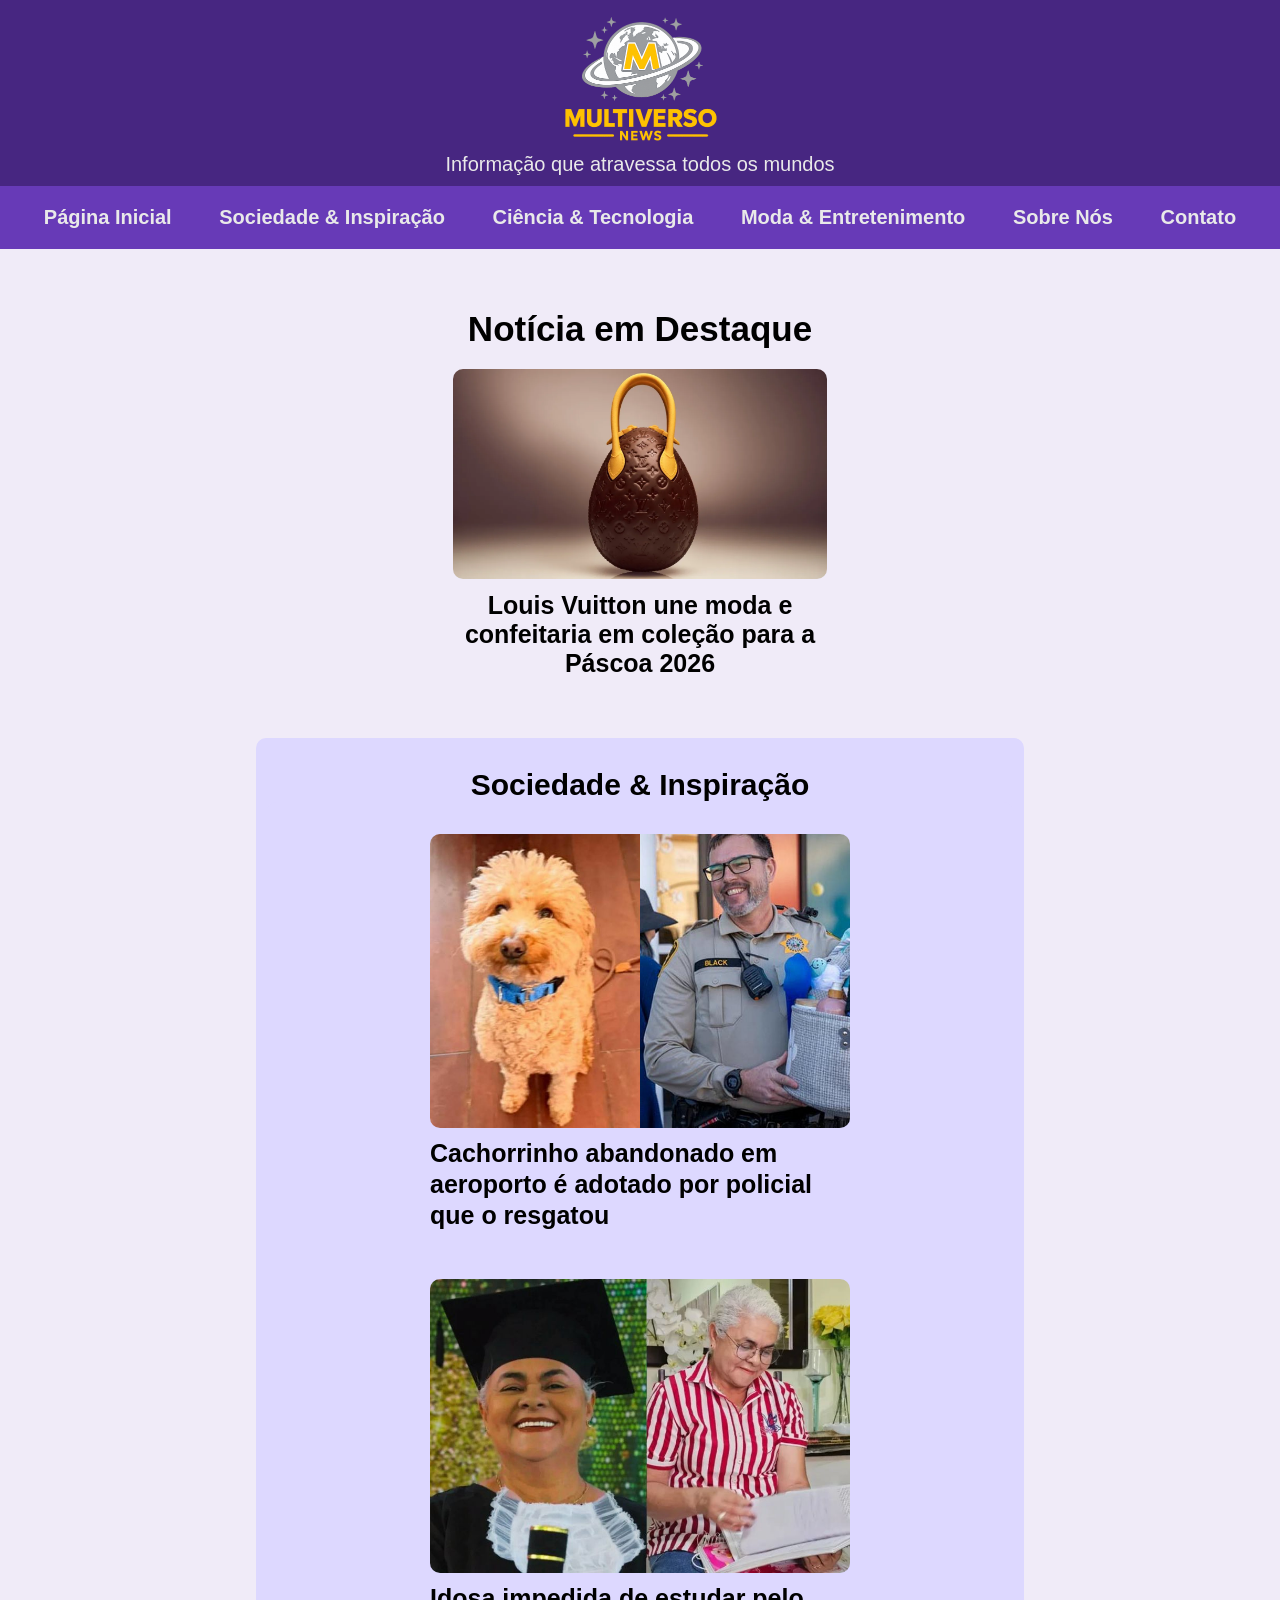
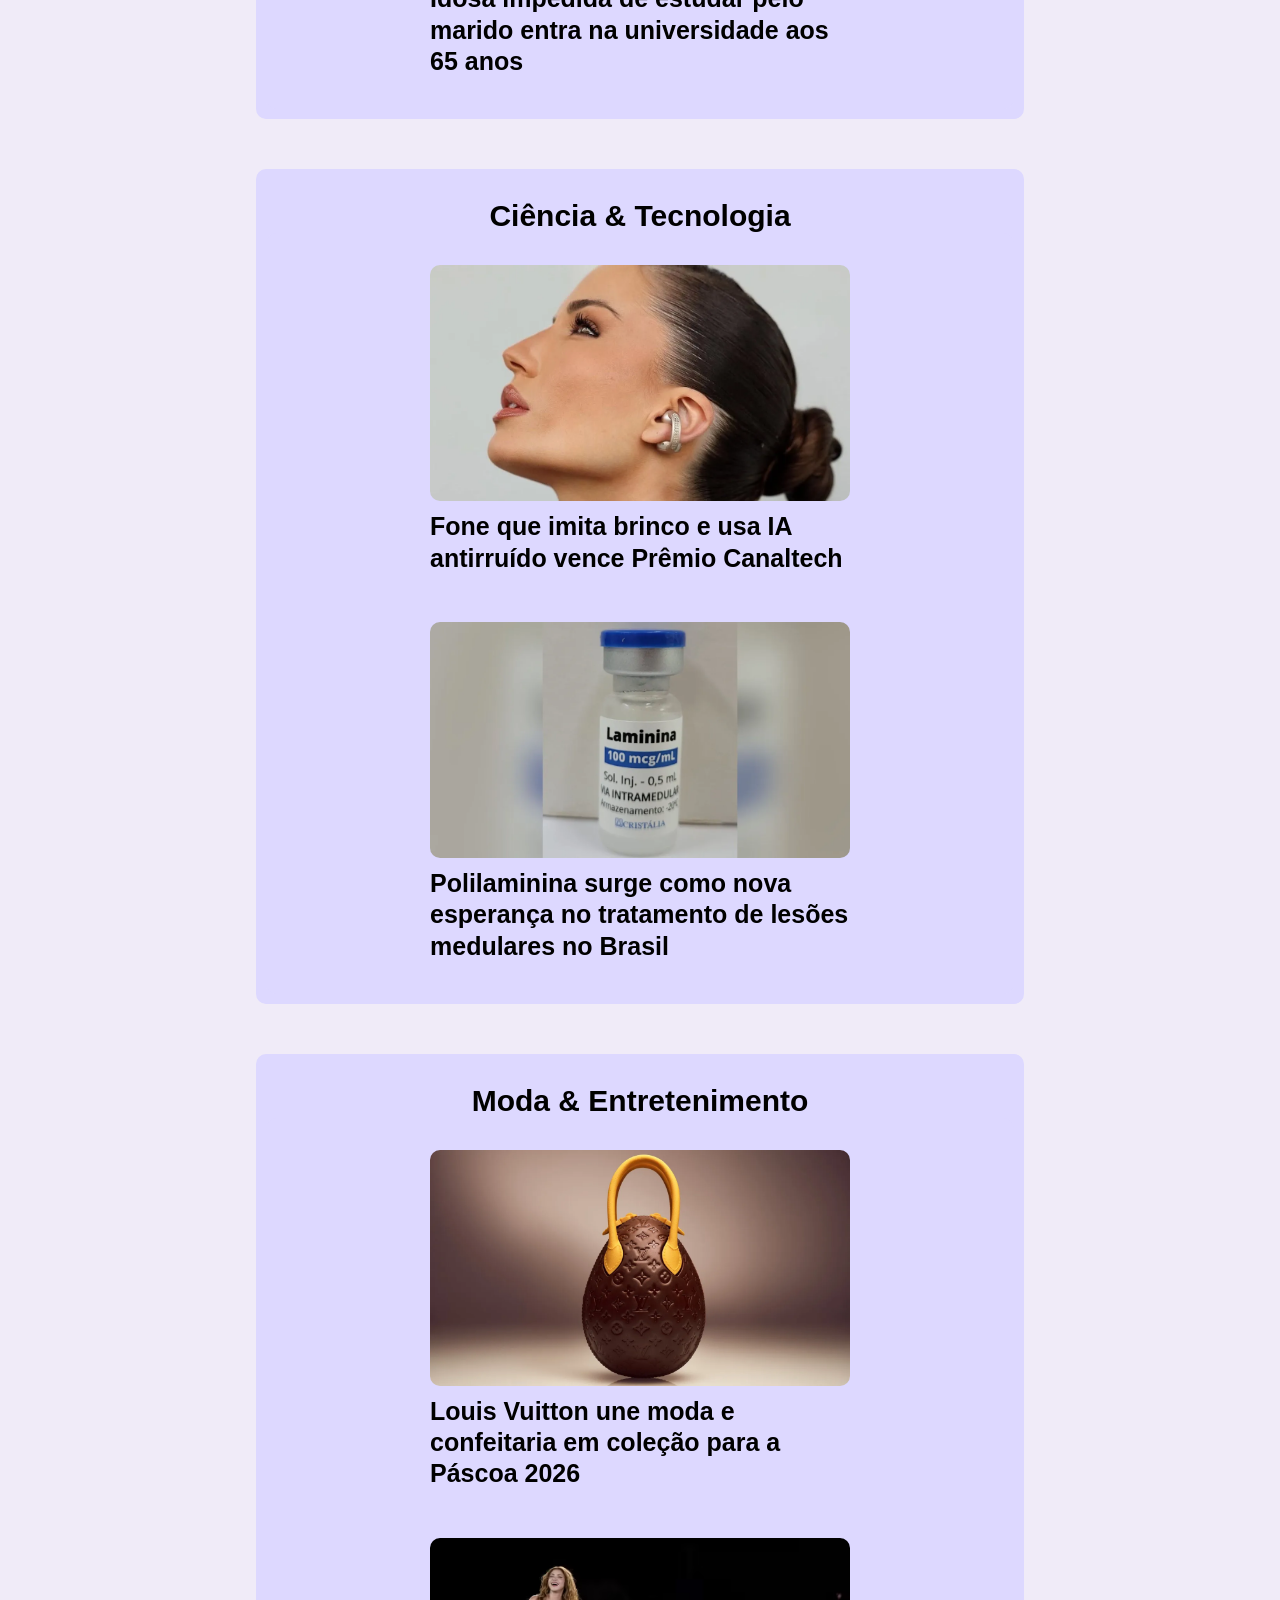
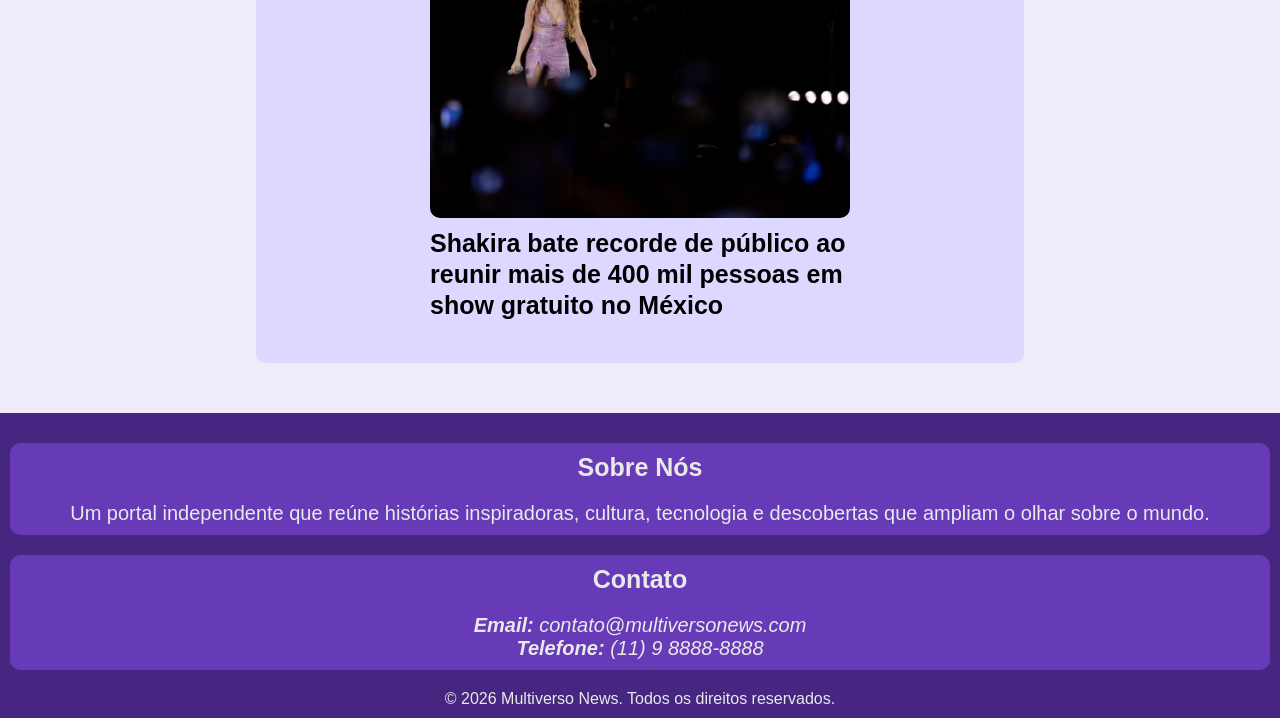
<file: index.html>
<!DOCTYPE html>
<html lang="pt-BR">
    
<head>
    <meta charset="UTF-8">
    <meta name="viewport" content="width=device-width, initial-scale=1.0">
    <meta name="description" content="Multiverso News | Informação que atravessa todos os mundos">
    <title>Multiverso News | Informação que atravessa todos os mundos</title>
    <link rel="stylesheet" href="./estilos_css/estilo.css">
    <link rel="icon" type="image/x-icon" href="./imagens/favicon_multiverso.ico">
</head>

<body>
    <header>
        <img class="tamanho-logo" src="./imagens/Logo cinza menor.png" alt="Logo Multiverso News" loading="lazy" draggable="false">
        <!--<p class="multiverso">Multiverso News</p>-->
        <p class="slogan">Informação que atravessa todos os mundos</p>
    </header>

    <nav class="navegacao">
        <ul>
            <li><a href="./index.html">Página Inicial</a></li>
            <li><a href="#sociedade-inspiracao">Sociedade & Inspiração</a></li>
            <li><a href="#ciencia-tecnologia">Ciência & Tecnologia</a></li>
            <li><a href="#moda-entretenimento">Moda & Entretenimento</a></li>
            <li><a href="#sobre-nos">Sobre Nós</a></li>
            <li><a href="#contato">Contato</a></li>
        </ul>
    </nav>

    <main class="margem">
        <section class="secao-destaque">
            <h1>Notícia em Destaque</h1>
            <figure class="centralizar-imagem">
                <a class="links-pagina-inicial" href="./paginas/noticia5.html"><img class="tamanho-imagem-destaque" src="./imagens/imgNoticia5.webp" alt="Chocolate Egg Bag - Bolsa de ovo de chocolate." loading="lazy" draggable="false" title="Chocolate Egg Bag"></a>
            </figure>
            <h2 class="titulo-destaque tempo-transicao"><a class="links-pagina-inicial" href="./paginas/noticia5.html">Louis Vuitton une moda e confeitaria em coleção para a Páscoa 2026</a></h2>
        </section>
    </main>
        <section id="sociedade-inspiracao" class="complemento-fundo-secao margem">
            <h2 class="titulo-secao">Sociedade & Inspiração</h2>
                <div class="secao-categorias">
                <div class="noticia-categoria">
                    <figure class="centralizar-imagem-categoria">
                        <a class="links-pagina-inicial" href="./paginas/noticia1.html"><img class="tamanho-imagem-categoria" src="./imagens/imgNoticia1.png" alt="Cachorrinho da raça goldendoodle e policial que o resgatou." loading="lazy" draggable="false" title="Cachorrinho e policial"></a>
                    </figure>
                    <h3 class="titulo-noticia-categoria tempo-transicao"><a class="links-pagina-inicial" href="./paginas/noticia1.html">Cachorrinho abandonado em aeroporto é adotado por policial que o resgatou</a></h3>
                </div>

                <div class="noticia-categoria">
                    <figure class="centralizar-imagem-categoria">
                        <a class="links-pagina-inicial" href="./paginas/noticia3.html"><img class="tamanho-imagem-categoria" src="./imagens/imgNoticia3.jpg" alt="Dona Josélia com beca de formatura e Dona Josélia estudando" loading="lazy" draggable="false" title="Dona Josélia"></a>
                    </figure>
                    <h3 class="titulo-noticia-categoria tempo-transicao"><a class="links-pagina-inicial" href="./paginas/noticia3.html">Idosa impedida de estudar pelo marido entra na universidade aos 65 anos</a></h3>
                </div>
            </div>
        </section>

        <section id="ciencia-tecnologia" class="complemento-fundo-secao margem">
            <h2 class="titulo-secao">Ciência & Tecnologia</h2>
                <div class="secao-categorias">
                <div class="noticia-categoria">
                    <figure class="centralizar-imagem-categoria">
                        <a class="links-pagina-inicial" href="./paginas/noticia6.html"><img class="tamanho-imagem-categoria" src="./imagens/imgNoticia6.webp" alt="Mulher com o novo fone Moto Buds Loop."loading="lazy" draggable="false" title="Fone Moto Buds Loop"></a>
                    </figure>
                    <h3 class="titulo-noticia-categoria tempo-transicao"><a class="links-pagina-inicial" href="./paginas/noticia6.html">Fone que imita brinco e usa IA antirruído vence Prêmio Canaltech</a></h3>
                </div>

                <div class="noticia-categoria">
                    <figure class="centralizar-imagem-categoria">
                        <a class="links-pagina-inicial" href="./paginas/noticia2.html"><img class="tamanho-imagem-categoria" src="./imagens/imgNoticia2.webp" alt="Frasco com a substância Polilaminina." loading="lazy" draggable="false" title="Substância Polilaminina"></a>
                    </figure>
                    <h3 class="titulo-noticia-categoria tempo-transicao"><a class="links-pagina-inicial" href="./paginas/noticia2.html">Polilaminina surge como nova esperança no tratamento de lesões medulares no Brasil</a></h3>
                </div>
            </div>
        </section>

        <section id="moda-entretenimento" class="complemento-fundo-secao margem">
            <h2 class="titulo-secao">Moda & Entretenimento</h2>
                <div class="secao-categorias">
                <div class="noticia-categoria">
                    <figure class="centralizar-imagem-categoria">
                        <a class="links-pagina-inicial" href="./paginas/noticia5.html"><img class="tamanho-imagem-categoria" src="./imagens/imgNoticia5.webp" alt="Chocolate Egg Bag - Bolsa de ovo de chocolate." loading="lazy" draggable="false" title="Chocolate Egg Bag"></a>
                    </figure>
                    <h3 class="titulo-noticia-categoria tempo-transicao"><a class="links-pagina-inicial" href="./paginas/noticia5.html">Louis Vuitton une moda e confeitaria em coleção para a Páscoa 2026</a></h3>
                </div>

                <div class="noticia-categoria">
                    <figure class="centralizar-imagem-categoria">
                        <a class="links-pagina-inicial" href="./paginas/noticia4.html"><img class="tamanho-imagem-categoria" src="./imagens/imgNoticia4.avif" alt="Shakira no palco." loading="lazy" draggable="false" title="Shakira"></a>
                    </figure>
                    <h3 class="titulo-noticia-categoria tempo-transicao"><a class="links-pagina-inicial" href="./paginas/noticia4.html">Shakira bate recorde de público ao reunir mais de 400 mil pessoas em show gratuito no México</a></h3>
                </div>
            </div>
        </section>

    <footer>
        <section class="secao-rodape">
            <h2 id="sobre-nos">Sobre Nós</h2>
            <p class="rodape">Um portal independente que reúne histórias inspiradoras, cultura, 
                tecnologia e descobertas que ampliam o olhar sobre o mundo.</p>
        </section>

        <section class="secao-rodape">
            <h2 id="contato">Contato</h2>
            <address class="rodape">
                <p><b>Email:</b> <a class="email" href="mailto:contato@multiversonews.com">contato@multiversonews.com</a></p>
                <p><b>Telefone:</b> <a class="email" href="tel:+5511988888888">(11) 9 8888-8888</a></p>
            </address>
        </section>
        <p class="copyright">&copy; 2026 Multiverso News. Todos os direitos reservados.</p>
    </footer>
</body>
</html>
</file>
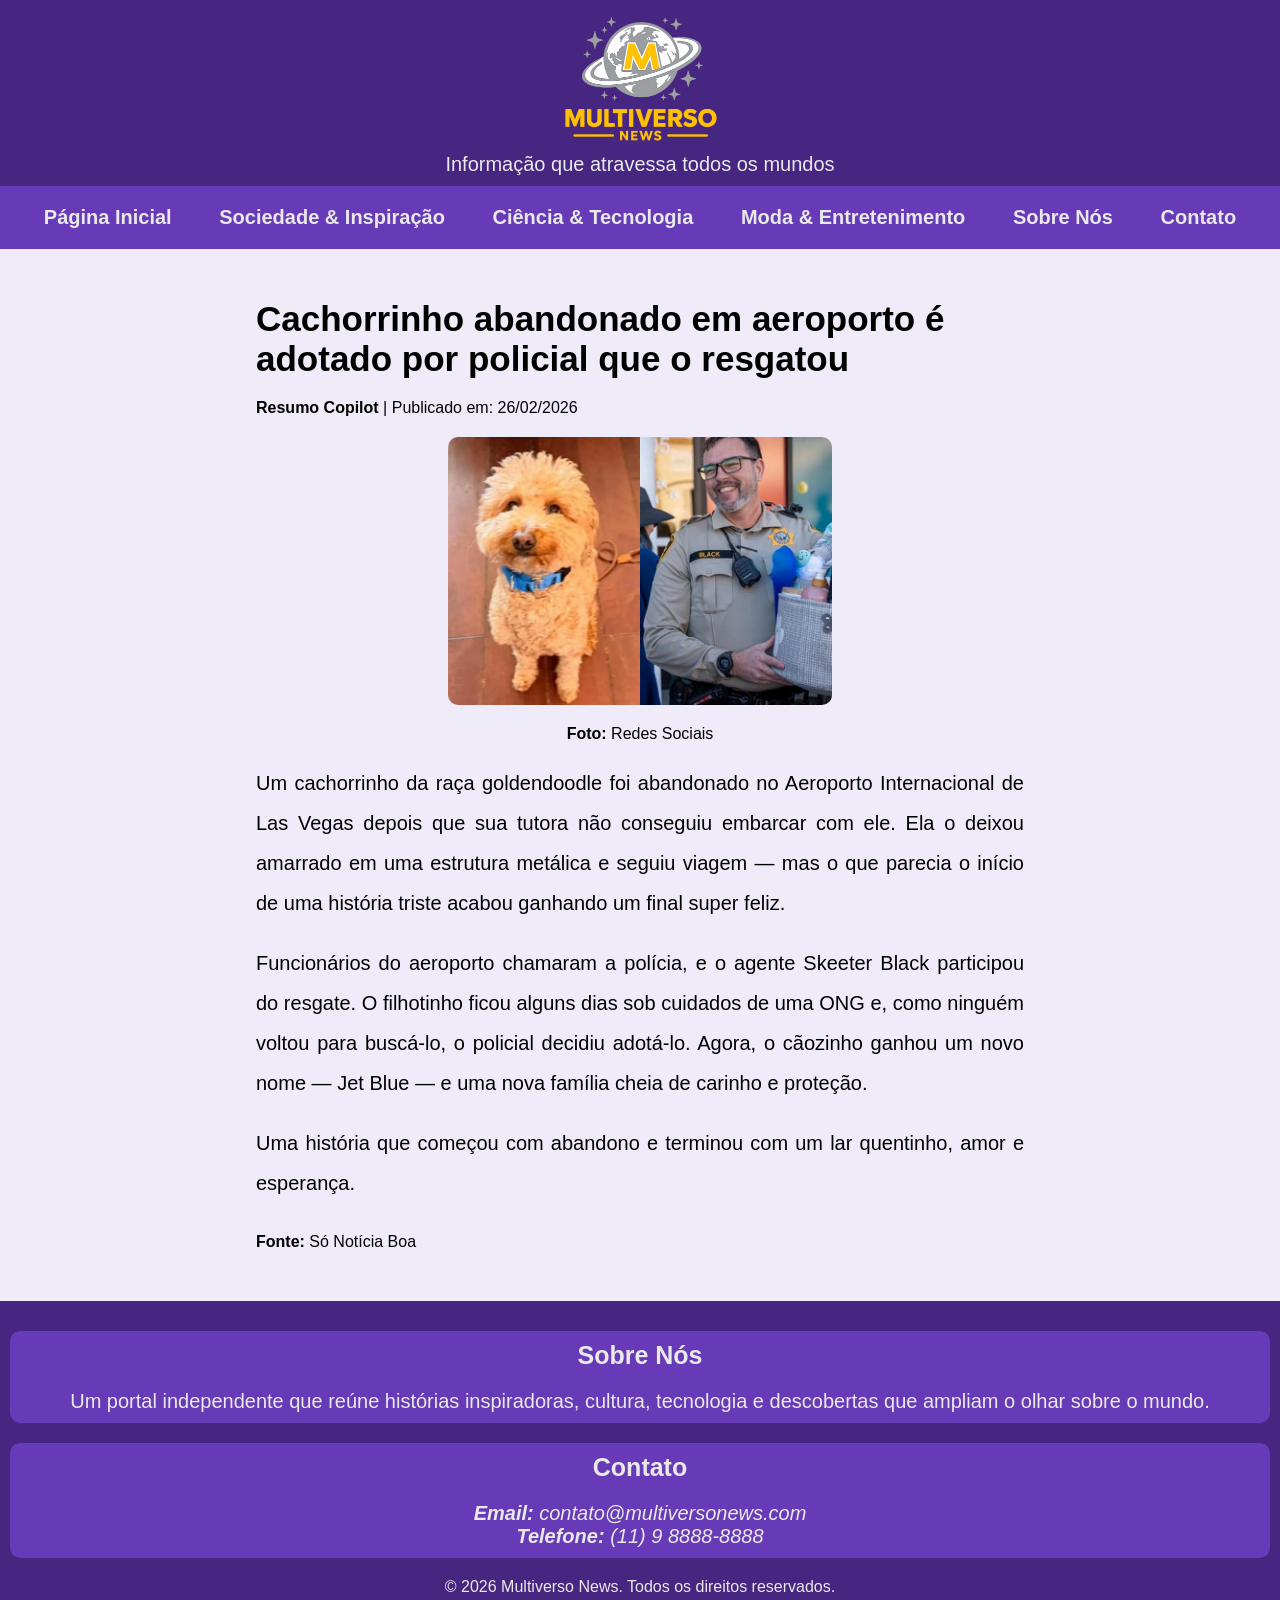
<file: paginas/noticia1.html>
<!DOCTYPE html>
<html lang="pt-BR">
<head>
    <meta charset="UTF-8">
    <meta name="viewport" content="width=device-width, initial-scale=1.0">
    <meta name="description" content="Cachorrinho abandonado em aeroporto é adotado por policial que o resgatou">
    <title>Cachorrinho abandonado em aeroporto é adotado por policial que o resgatou</title>
    <link rel="stylesheet" href="../estilos_css/estilo.css">
    <link rel="icon" type="image/x-icon" href="../imagens/favicon_multiverso.ico">
</head>

<body>

    <header>
        <img class="tamanho-logo" src="../imagens/Logo cinza menor.png" alt="Logo Multiverso News" loading="lazy" draggable="false">
       <!--<p class="multiverso">Multiverso News</p>-->
        <p class="slogan">Informação que atravessa todos os mundos</p>
    </header>

    <nav class="navegacao">
        <ul>
            <li><a href="../index.html">Página Inicial</a></li>
            <li><a href="../index.html#sociedade-inspiracao">Sociedade & Inspiração</a></li>
            <li><a href="../index.html#ciencia-tecnologia">Ciência & Tecnologia</a></li>
            <li><a href="../index.html#moda-entretenimento">Moda & Entretenimento</a></li>
            <li><a href="#sobre-nos">Sobre Nós</a></li>
            <li><a href="#contato">Contato</a></li>
        </ul>
    </nav>

    <main class="margem">
        <article>
            <h1>Cachorrinho abandonado em aeroporto é adotado por policial que o resgatou</h1>
            
            <p class="data_publicacao"><b>Resumo Copilot</b> | Publicado em: 26/02/2026</p>
            
            <figure class="centralizar-imagem">
                <img class="tamanho-imagem" src="../imagens/imgNoticia1.png" 
                    alt="Cachorrinho da raça goldendoodle e policial que o resgatou."
                    loading="lazy" draggable="false" title="Cachorrinho e policial">
                <figcaption><b>Foto:</b> Redes Sociais</figcaption>
            </figure>

            <p class="texto_paragrafos">Um cachorrinho da raça goldendoodle foi abandonado no Aeroporto 
            Internacional de Las Vegas depois que sua tutora não conseguiu embarcar 
            com ele. Ela o deixou amarrado em uma estrutura metálica e seguiu 
            viagem — mas o que parecia o início de uma história triste acabou 
            ganhando um final super feliz.</p>

            <p class="texto_paragrafos">Funcionários do aeroporto chamaram a polícia, e o agente Skeeter Black
            participou do resgate. O filhotinho ficou alguns dias sob cuidados de uma 
            ONG e, como ninguém voltou para buscá-lo, o policial decidiu adotá-lo. 
            Agora, o cãozinho ganhou um novo nome — Jet Blue — e uma nova família cheia 
            de carinho e proteção.</p>

            <p class="texto_paragrafos">Uma história que começou com abandono e terminou com um lar quentinho, 
            amor e esperança.</p>

            <p class="referencia">Fonte: <a class="link-referencia" href="https://www.sonoticiaboa.com.br/2026/02/26/cachorrinho-abandonado-aeroporto-adotado-policial-resgatou" target="_blank">Só Notícia Boa</a></p>
        </article>
    </main>

    <footer>
        <section class="secao-rodape">
            <h2 id="sobre-nos">Sobre Nós</h2>
            <p class="rodape">Um portal independente que reúne histórias inspiradoras, cultura, 
                tecnologia e descobertas que ampliam o olhar sobre o mundo.</p>
        </section>

        <section class="secao-rodape">
            <h2 id="contato">Contato</h2>
            <address class="rodape">
                <p><b>Email:</b> <a class="email" href="mailto:contato@multiversonews.com">contato@multiversonews.com</a></p>
                <p><b>Telefone:</b> <a class="email" href="tel:+5511988888888">(11) 9 8888-8888</a></p>
            </address>
        </section>
        <p class="copyright">&copy; 2026 Multiverso News. Todos os direitos reservados.</p>
    </footer>
</body>
</html>
</file>
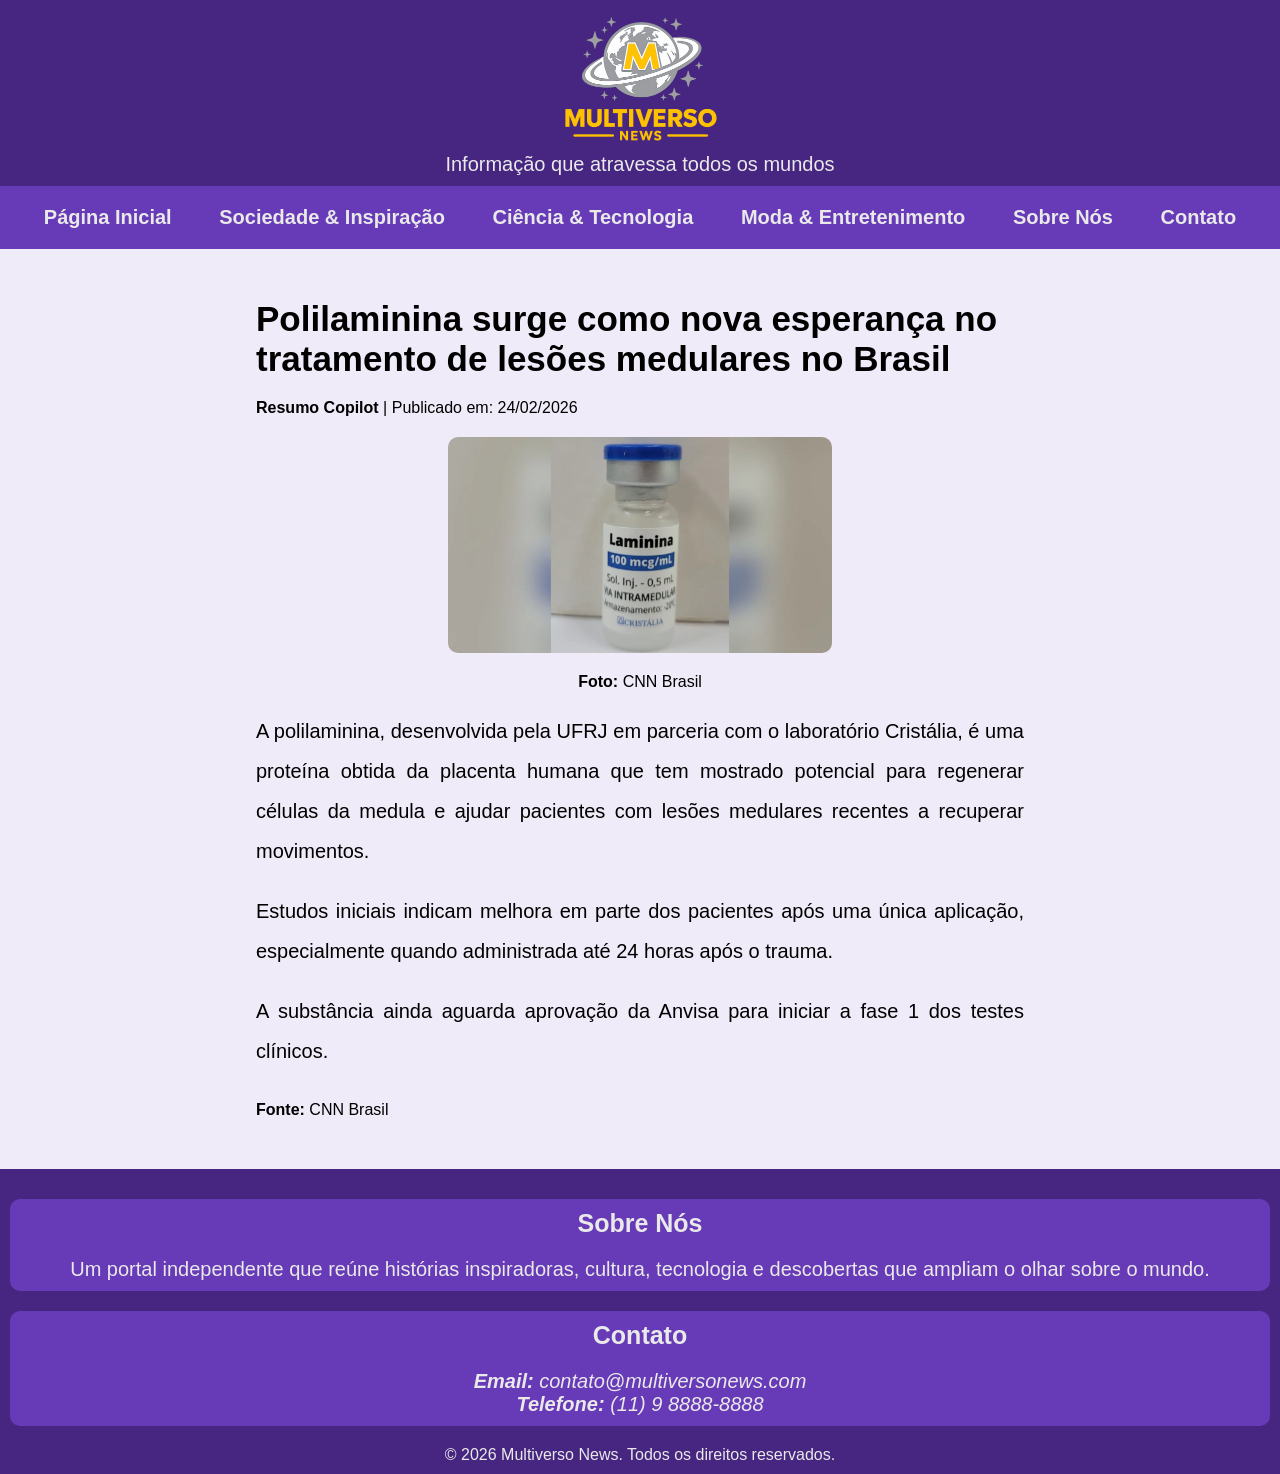
<file: paginas/noticia2.html>
<!DOCTYPE html>
<html lang="pt-BR">
<head>
    <meta charset="UTF-8">
    <meta name="viewport" content="width=device-width, initial-scale=1.0">
    <meta name="description" content="Polilaminina surge como nova esperança no tratamento de lesões medulares no Brasil">
    <title>Polilaminina surge como nova esperança no tratamento de lesões medulares no Brasil</title>
    <link rel="stylesheet" href="../estilos_css/estilo.css">
    <link rel="icon" type="image/x-icon" href="../imagens/favicon_multiverso.ico">
</head>

<body>
    <header>
        <img class="tamanho-logo" src="../imagens/Logo cinza menor.png" alt="Logo Multiverso News" loading="lazy" draggable="false">
        <!--<p class="multiverso">Multiverso News</p>-->
        <p class="slogan">Informação que atravessa todos os mundos</p>
    </header>

    <nav class="navegacao">
        <ul>
            <li><a href="../index.html">Página Inicial</a></li>
            <li><a href="../index.html#sociedade-inspiracao">Sociedade & Inspiração</a></li>
            <li><a href="../index.html#ciencia-tecnologia">Ciência & Tecnologia</a></li>
            <li><a href="../index.html#moda-entretenimento">Moda & Entretenimento</a></li>
            <li><a href="#sobre-nos">Sobre Nós</a></li>
            <li><a href="#contato">Contato</a></li>
        </ul>
    </nav>

    <main class="margem">
        <article>
            
            <h1>Polilaminina surge como nova esperança no tratamento de lesões medulares no Brasil</h1>

            <p class="data_publicacao"><b>Resumo Copilot</b> | Publicado em: 24/02/2026</p>

            <figure class="centralizar-imagem">
                <img class="tamanho-imagem" src="../imagens/imgNoticia2.webp" alt="Frasco com a substância Polilaminina." loading="lazy" draggable="false" title="Substância Polilaminina">
                <figcaption><b>Foto:</b> CNN Brasil</figcaption>
            </figure>

            <p class="texto_paragrafos">A polilaminina, desenvolvida pela UFRJ em parceria com o laboratório Cristália, é uma proteína obtida da 
            placenta humana que tem mostrado potencial para regenerar células da medula e ajudar pacientes com lesões 
            medulares recentes a recuperar movimentos. </p>
            
            <p class="texto_paragrafos">Estudos iniciais indicam melhora em parte dos pacientes após uma única aplicação, especialmente quando 
            administrada até 24 horas após o trauma.</p>

            <p class="texto_paragrafos">A substância ainda aguarda aprovação da Anvisa para iniciar a fase 1 dos testes clínicos.</p>
            
            <p class="referencia">Fonte: <a class="link-referencia" href="https://www.cnnbrasil.com.br/saude/o-que-e-a-polilaminina-conheca-substancia-usada-para-tratar-lesao-medular/" target="_blank">CNN Brasil</a></p>
        </article>
    </main>

    <footer>
        <section class="secao-rodape">
            <h2 id="sobre-nos">Sobre Nós</h2>
            <p class="rodape">Um portal independente que reúne histórias inspiradoras, cultura, 
                tecnologia e descobertas que ampliam o olhar sobre o mundo.</p>
        </section>

        <section class="secao-rodape">
            <h2 id="contato">Contato</h2>
            <address class="rodape">
                <p><b>Email:</b> <a class="email" href="mailto:contato@multiversonews.com">contato@multiversonews.com</a></p>
                <p><b>Telefone:</b> <a class="email" href="tel:+5511988888888">(11) 9 8888-8888</a></p>
            </address>
        </section>
        <p class="copyright">&copy; 2026 Multiverso News. Todos os direitos reservados.</p>
    </footer>
</body>
</html>
</file>
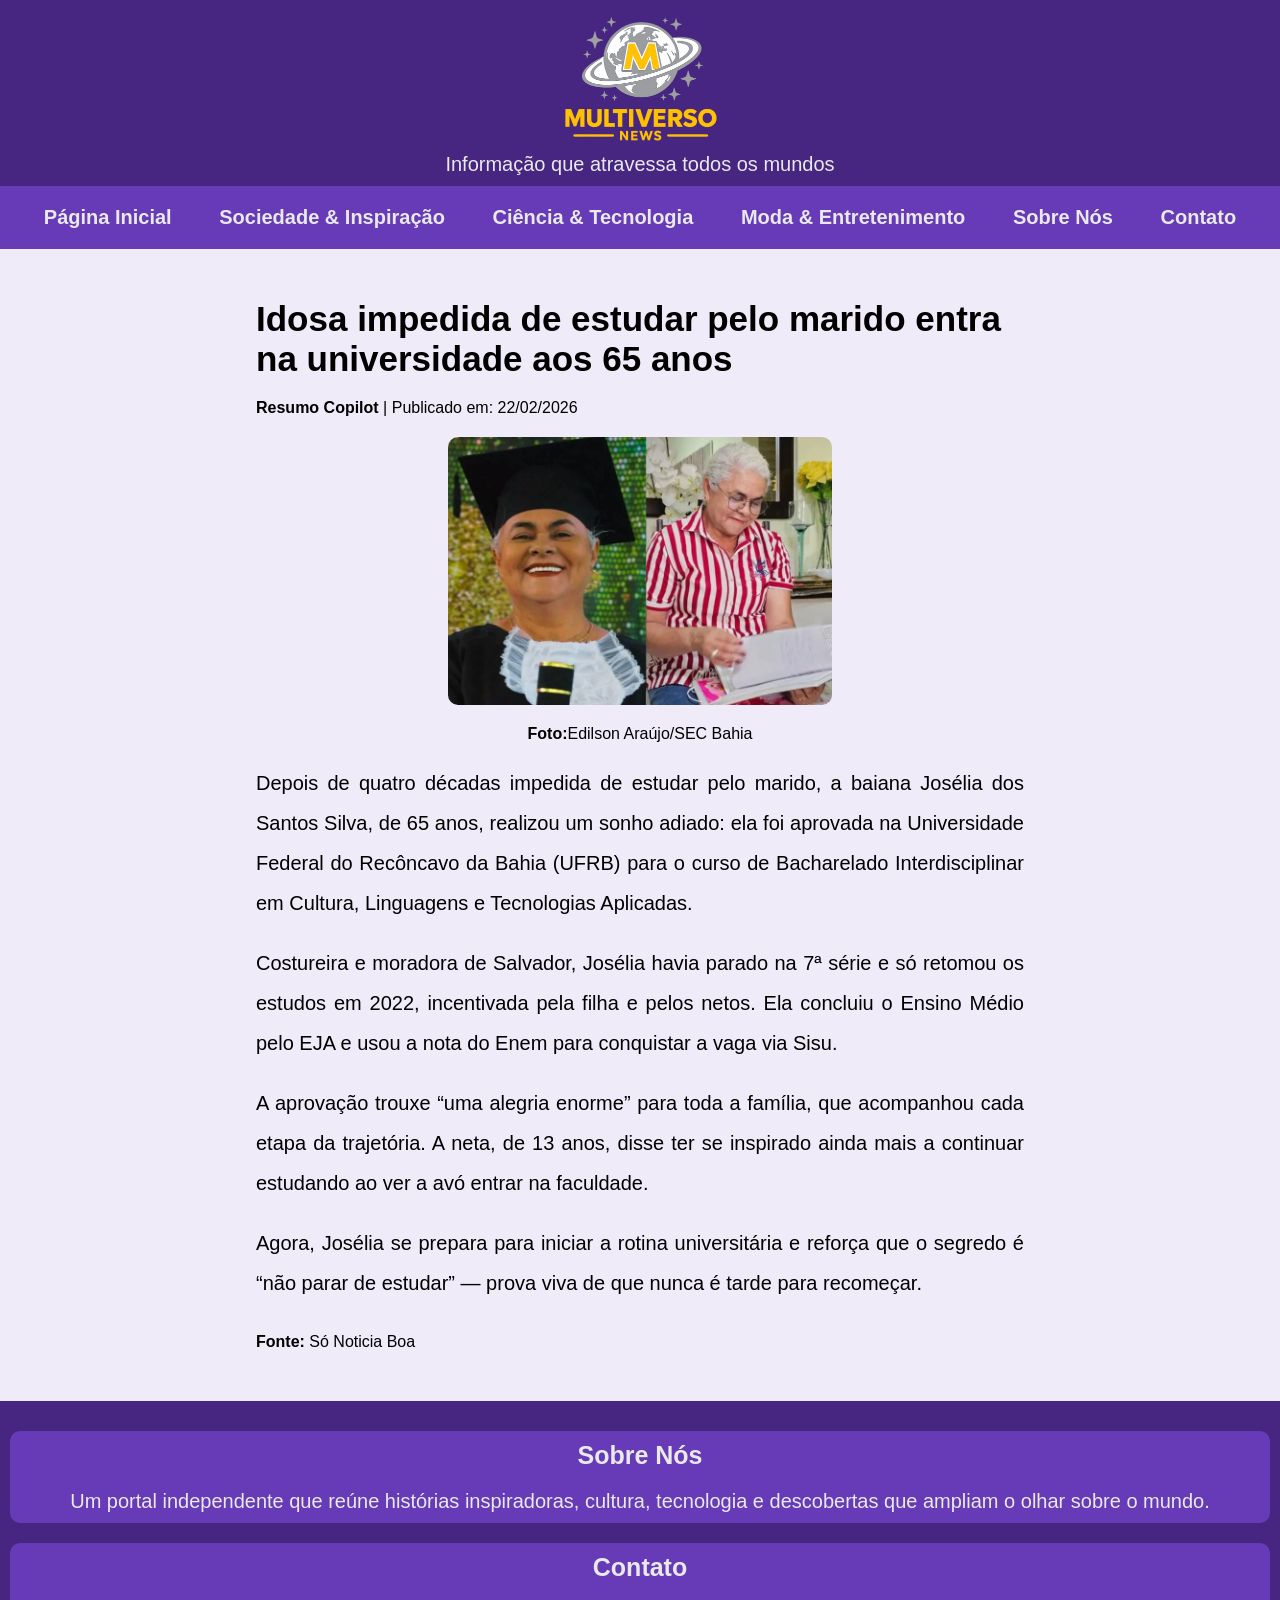
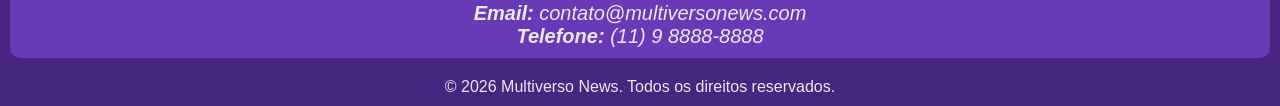
<file: paginas/noticia3.html>
<!DOCTYPE html>
<html lang="pt-BR">
<head>
    <meta charset="UTF-8">
    <meta name="viewport" content="width=device-width, initial-scale=1.0">
    <meta name="description" content="Idosa impedida de estudar pelo marido entra na universidade aos 65 anos">
    <title>Idosa impedida de estudar pelo marido entra na universidade aos 65 anos</title>
    <link rel="stylesheet" href="../estilos_css/estilo.css">
    <link rel="icon" type="image/x-icon" href="../imagens/favicon_multiverso.ico">
</head>

<body>
    <header>
        <img class="tamanho-logo" src="/imagens/Logo cinza menor.png" alt="Logo Multiverso News" loading="lazy" draggable="false" loading="lazy" draggable="false">
        <!--<p class="multiverso">Multiverso News</p>-->
        <p class="slogan">Informação que atravessa todos os mundos</p>
    </header>

    <nav class="navegacao">
        <ul>
            <li><a href="../index.html">Página Inicial</a></li>
            <li><a href="../index.html#sociedade-inspiracao">Sociedade & Inspiração</a></li>
            <li><a href="../index.html#ciencia-tecnologia">Ciência & Tecnologia</a></li>
            <li><a href="../index.html#moda-entretenimento">Moda & Entretenimento</a></li>
            <li><a href="#sobre-nos">Sobre Nós</a></li>
            <li><a href="#contato">Contato</a></li>
        </ul>
    </nav>

    <main class="margem">
        <article>
            
            <h1>Idosa impedida de estudar pelo marido entra na universidade aos 65 anos</h1>

            <p class="data_publicacao"><b>Resumo Copilot</b> | Publicado em: 22/02/2026</p>

            <figure class="centralizar-imagem">
                <img class="tamanho-imagem" src="../imagens/imgNoticia3.jpg" alt="Dona Josélia com beca de formatura e Dona Josélia estudando." loading="lazy" draggable="false" title="Dona Josélia">
                <figcaption><b>Foto:</b>Edilson Araújo/SEC Bahia</figcaption>
            </figure>

            <p class="texto_paragrafos">Depois de quatro décadas impedida de estudar pelo marido, a baiana Josélia dos 
            Santos Silva, de 65 anos, realizou um sonho adiado: ela foi aprovada na Universidade 
            Federal do Recôncavo da Bahia (UFRB) para o curso de Bacharelado Interdisciplinar em 
            Cultura, Linguagens e Tecnologias Aplicadas.</p>

            <p class="texto_paragrafos">Costureira e moradora de Salvador, Josélia havia parado na 7ª série e só retomou os 
            estudos em 2022, incentivada pela filha e pelos netos. Ela concluiu o Ensino Médio pelo 
            EJA e usou a nota do Enem para conquistar a vaga via Sisu.</p>

            <p class="texto_paragrafos">A aprovação trouxe “uma alegria enorme” para toda a família, que acompanhou cada etapa 
            da trajetória. A neta, de 13 anos, disse ter se inspirado ainda mais a continuar estudando 
            ao ver a avó entrar na faculdade.</p>

            <p class="texto_paragrafos">Agora, Josélia se prepara para iniciar a rotina universitária e reforça que o segredo é 
            “não parar de estudar” — prova viva de que nunca é tarde para recomeçar.</p>

            <p class="referencia">Fonte: <a class="link-referencia" href="https://www.sonoticiaboa.com.br/2026/02/22/idosa-impedida-estudar-marido-universidade-65-anos-alegria" target="_blank">Só Noticia Boa</a></p>
        </article>
    </main>

    <footer>
        <section class="secao-rodape">
            <h2 id="sobre-nos">Sobre Nós</h2>
            <p class="rodape">Um portal independente que reúne histórias inspiradoras, cultura, 
                tecnologia e descobertas que ampliam o olhar sobre o mundo.</p>
        </section>

        <section class="secao-rodape">
            <h2 id="contato">Contato</h2>
            <address class="rodape">
                <p><b>Email:</b> <a class="email" href="mailto:contato@multiversonews.com">contato@multiversonews.com</a></p>
                <p><b>Telefone:</b> <a class="email" href="tel:+5511988888888">(11) 9 8888-8888</a></p>
            </address>
        </section>
        <p class="copyright">&copy; 2026 Multiverso News. Todos os direitos reservados.</p>
    </footer>
</body>
</html>
</file>
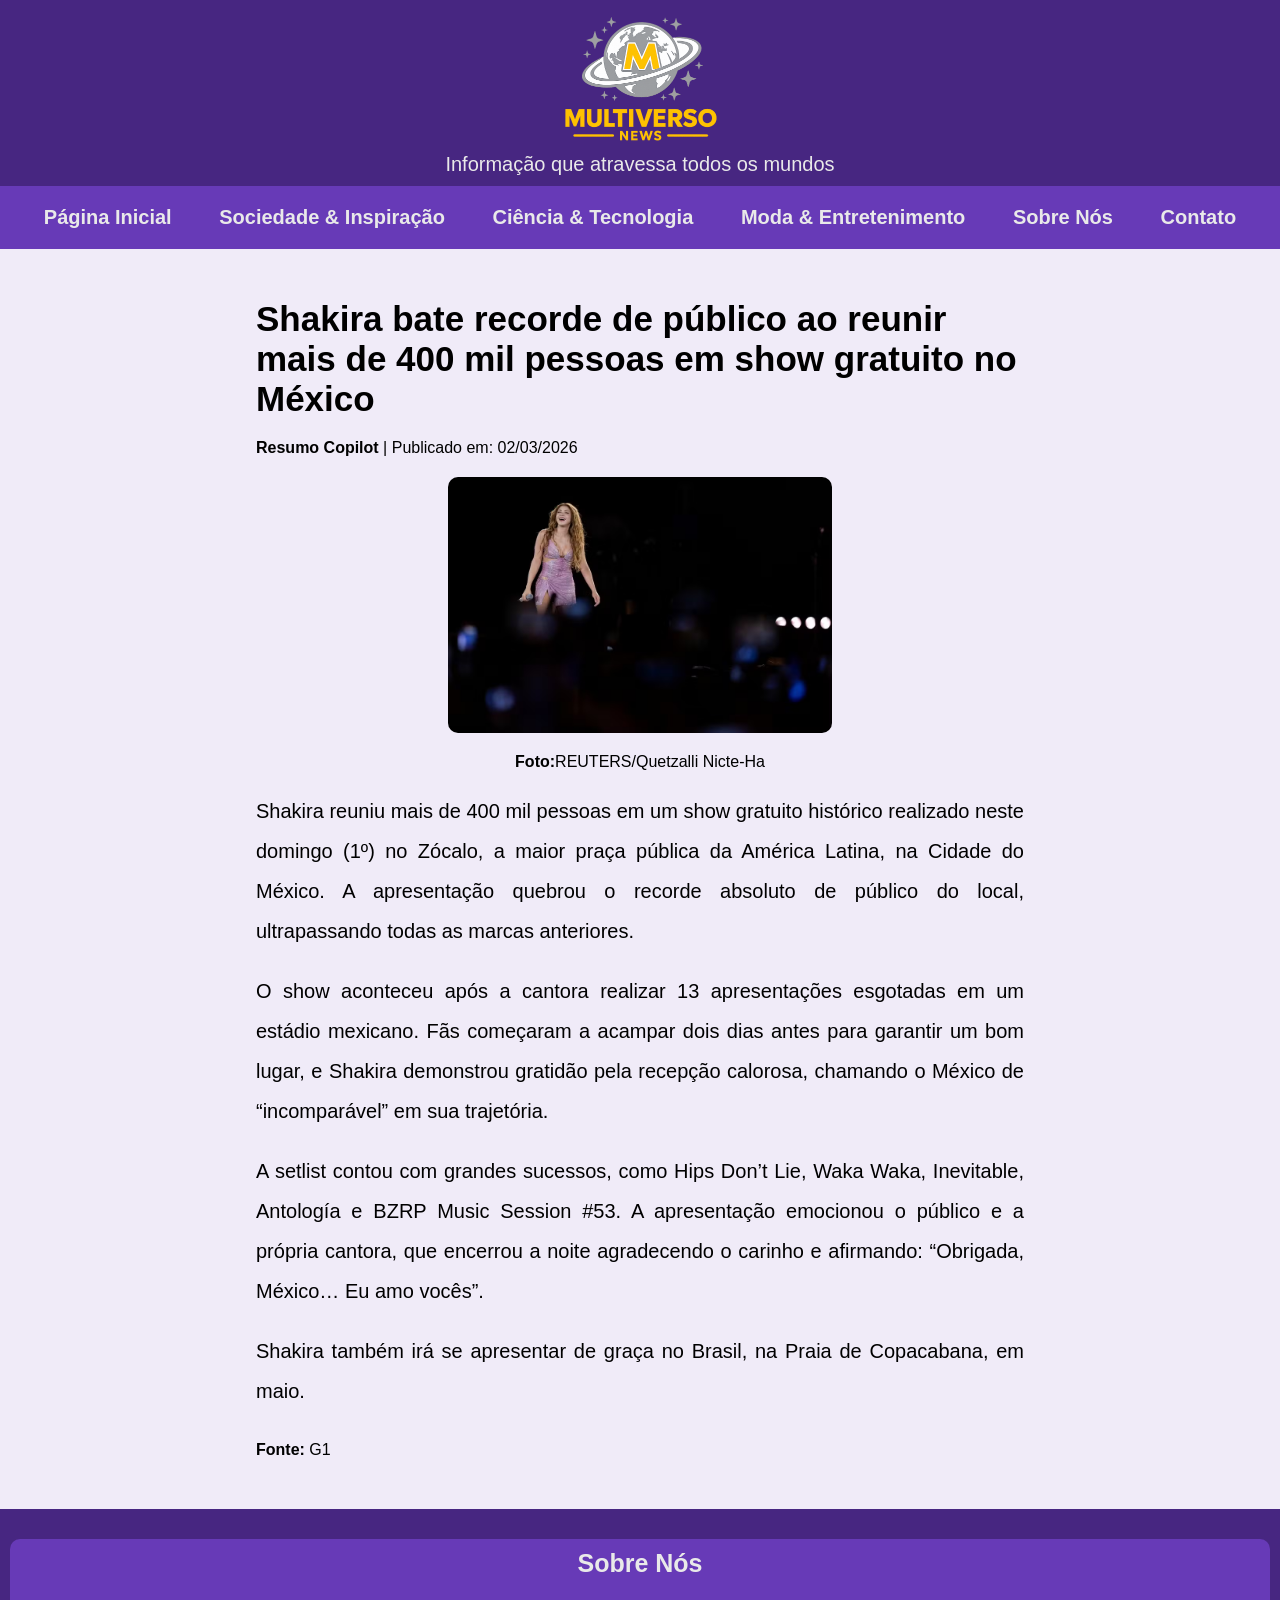
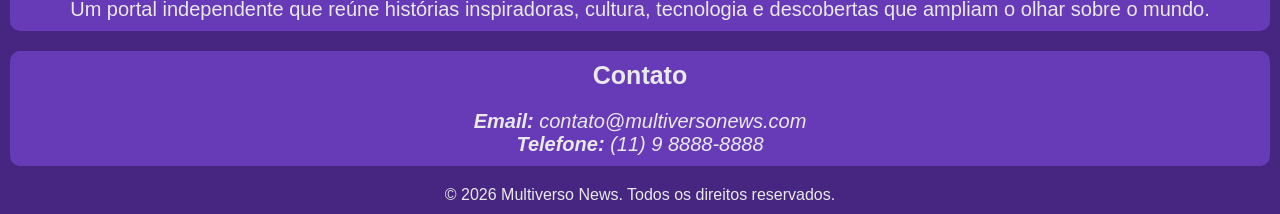
<file: paginas/noticia4.html>
<!DOCTYPE html>
<html lang="pt-BR">
<head>
    <meta charset="UTF-8">
    <meta name="viewport" content="width=device-width, initial-scale=1.0">
    <meta name="description" content="Shakira bate recorde de público ao reunir mais de 400 mil pessoas em show gratuito no México">
    <title>Shakira bate recorde de público ao reunir mais de 400 mil pessoas em show gratuito no México</title>
    <link rel="stylesheet" href="../estilos_css/estilo.css">
    <link rel="icon" type="image/x-icon" href="../imagens/favicon_multiverso.ico">
</head>

<body>
    
    <header>
        <img class="tamanho-logo" src="../imagens/Logo cinza menor.png" alt="Logo Multiverso News" loading="lazy" draggable="false">
        <!--<p class="multiverso">Multiverso News</p>-->
        <p class="slogan">Informação que atravessa todos os mundos</p>
    </header>

    <nav class="navegacao">
        <ul>
            <li><a href="../index.html">Página Inicial</a></li>
            <li><a href="../index.html#sociedade-inspiracao">Sociedade & Inspiração</a></li>
            <li><a href="../index.html#ciencia-tecnologia">Ciência & Tecnologia</a></li>
            <li><a href="../index.html#moda-entretenimento">Moda & Entretenimento</a></li>
            <li><a href="#sobre-nos">Sobre Nós</a></li>
            <li><a href="#contato">Contato</a></li>
        </ul>
    </nav>

    <main class="margem">
        <article>

            <h1>Shakira bate recorde de público ao reunir mais de 400 mil pessoas em show gratuito no México</h1>

            <p class="data_publicacao"><b>Resumo Copilot</b> | Publicado em: 02/03/2026</p>

            <figure class="centralizar-imagem">
                <img class="tamanho-imagem" src="../imagens/imgNoticia4.avif" alt="Shakira no palco." loading="lazy" draggable="false" title="Shakira">
                <figcaption><b>Foto:</b>REUTERS/Quetzalli Nicte-Ha</figcaption>
            </figure>

            <p class="texto_paragrafos">Shakira reuniu mais de 400 mil pessoas em um show gratuito histórico 
            realizado neste domingo (1º) no Zócalo, a maior praça pública da América 
            Latina, na Cidade do México. A apresentação quebrou o recorde absoluto de 
            público do local, ultrapassando todas as marcas anteriores.</p>
            
            <p class="texto_paragrafos">O show aconteceu após a cantora realizar 13 apresentações esgotadas em 
            um estádio mexicano. Fãs começaram a acampar dois dias antes para garantir 
            um bom lugar, e Shakira demonstrou gratidão pela recepção calorosa, chamando 
            o México de “incomparável” em sua trajetória.</p>

            <p class="texto_paragrafos">A setlist contou com grandes sucessos, como Hips Don’t Lie, Waka Waka, 
            Inevitable, Antología e BZRP Music Session #53. A apresentação emocionou 
            o público e a própria cantora, que encerrou a noite agradecendo o carinho 
            e afirmando: “Obrigada, México… Eu amo vocês”.</p>
            
            <p class="texto_paragrafos">Shakira também irá se apresentar de graça no Brasil, na Praia de Copacabana, 
            em maio.</p>

            <p class="referencia">Fonte: <a class="link-referencia" href="https://g1.globo.com/pop-arte/musica/noticia/2026/03/02/shakira-bate-recorde-de-publico-ao-reunir-mais-de-400-mil-pessoas-em-show-gratuito-no-mexico.ghtml" target="_blank">G1</a></p>
        </article>
    </main>

    <footer>
        <section class="secao-rodape">
            <h2 id="sobre-nos">Sobre Nós</h2>
            <p class="rodape">Um portal independente que reúne histórias inspiradoras, cultura, 
                tecnologia e descobertas que ampliam o olhar sobre o mundo.</p>
        </section>

        <section class="secao-rodape">
            <h2 id="contato">Contato</h2>
            <address class="rodape">
                <p><b>Email:</b> <a class="email" href="mailto:contato@multiversonews.com">contato@multiversonews.com</a></p>
                <p><b>Telefone:</b> <a class="email" href="tel:+5511988888888">(11) 9 8888-8888</a></p>
            </address>
        </section>
        <p class="copyright">&copy; 2026 Multiverso News. Todos os direitos reservados.</p>
    </footer>
</body>
</html>
</file>
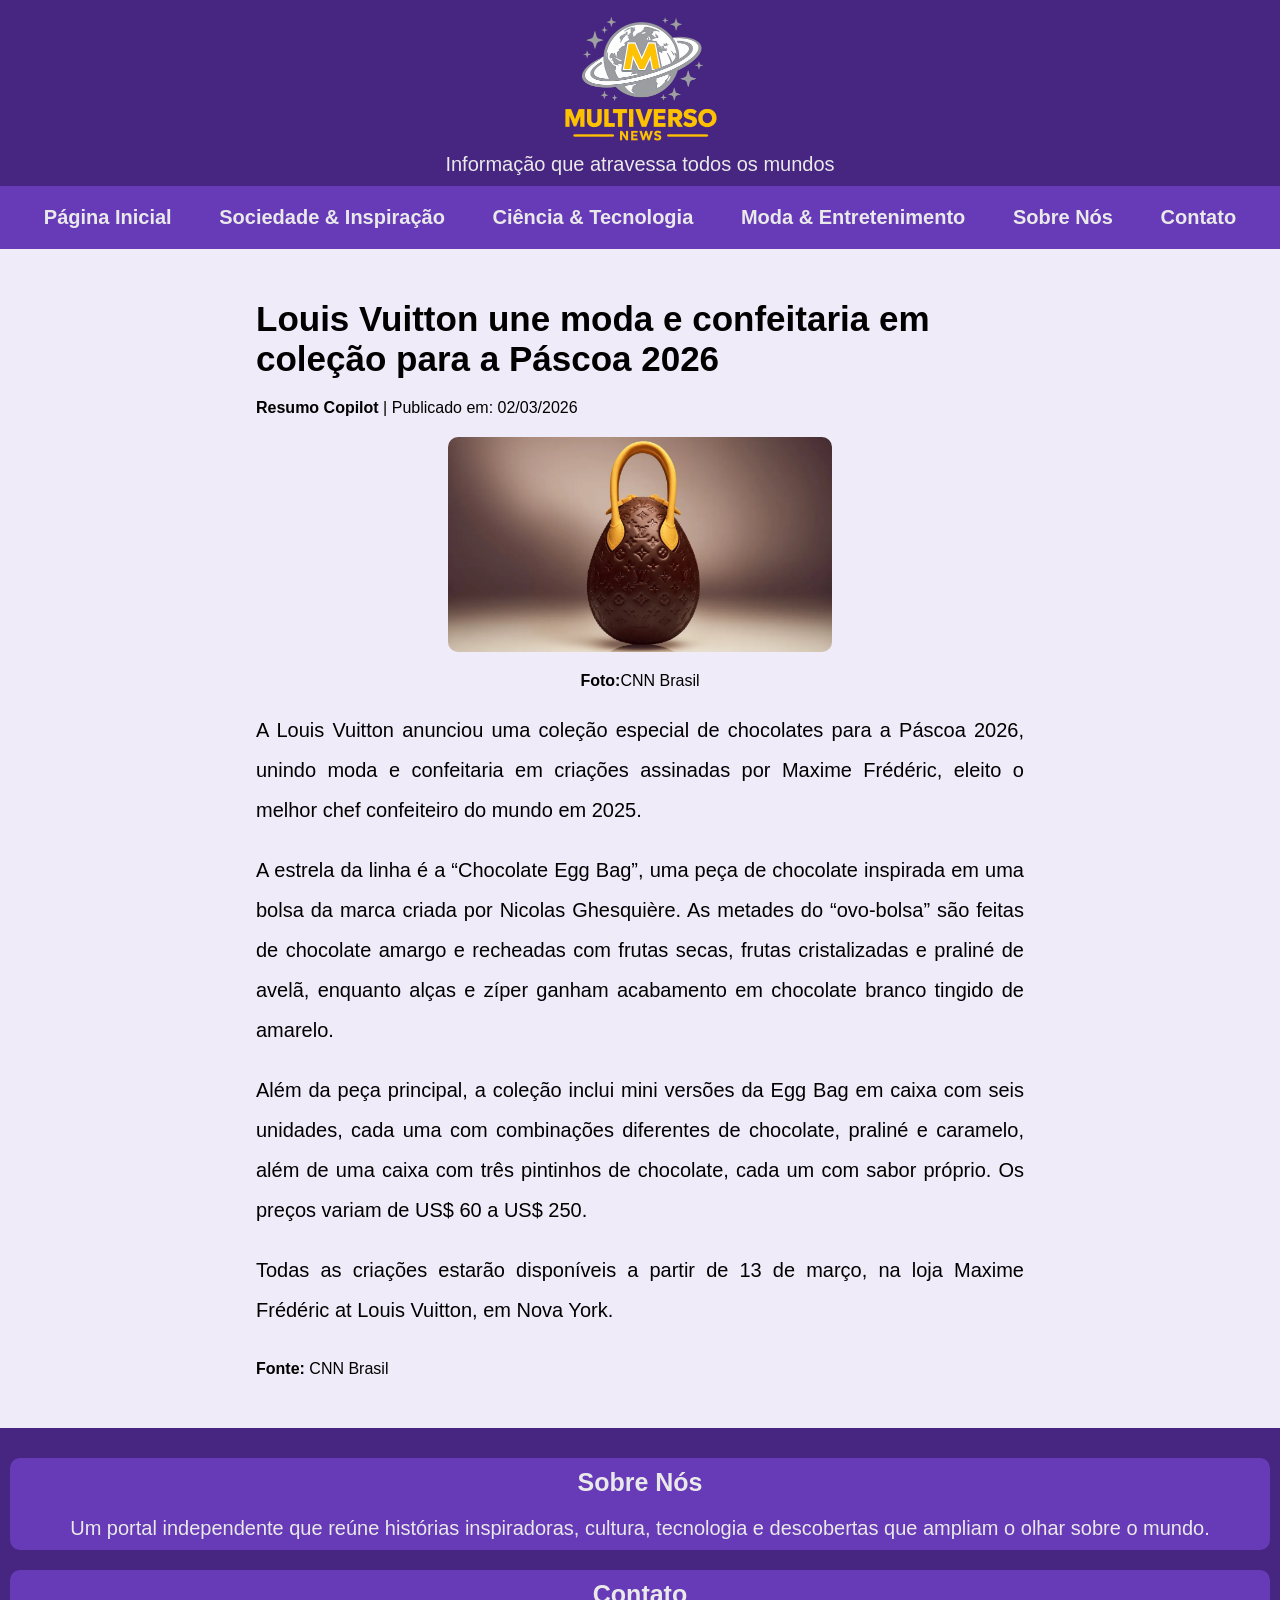
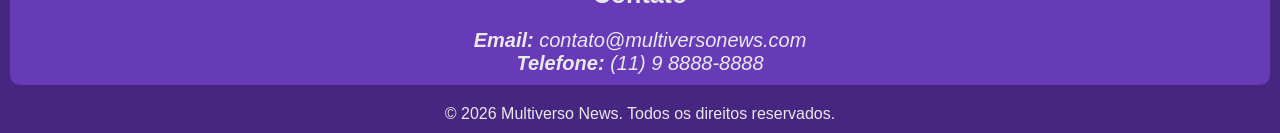
<file: paginas/noticia5.html>
<!DOCTYPE html>
<html lang="pt-BR">
<head>
    <meta charset="UTF-8">
    <meta name="viewport" content="width=device-width, initial-scale=1.0">
    <meta name="description" content="Louis Vuitton une moda e confeitaria em coleção para a Páscoa 2026">
    <title>Louis Vuitton une moda e confeitaria em coleção para a Páscoa 2026</title>
    <link rel="stylesheet" href="../estilos_css/estilo.css">
    <link rel="icon" type="image/x-icon" href="../imagens/favicon_multiverso.ico">
</head>
<body>
    <header>
        <img class="tamanho-logo" src="../imagens/Logo cinza menor.png" alt="Logo Multiverso News" loading="lazy" draggable="false">
        <!--<p class="multiverso">Multiverso News</p>-->
        <p class="slogan">Informação que atravessa todos os mundos</p>
    </header>

    <nav class="navegacao">
        <ul>
            <li><a href="../index.html">Página Inicial</a></li>
            <li><a href="../index.html#sociedade-inspiracao">Sociedade & Inspiração</a></li>
            <li><a href="../index.html#ciencia-tecnologia">Ciência & Tecnologia</a></li>
            <li><a href="../index.html#moda-entretenimento">Moda & Entretenimento</a></li>
            <li><a href="#sobre-nos">Sobre Nós</a></li>
            <li><a href="#contato">Contato</a></li>
        </ul>
    </nav>

    <main class="margem">
        <article>
            <h1>Louis Vuitton une moda e confeitaria em coleção para a Páscoa 2026</h1>

            <p class="data_publicacao"><b>Resumo Copilot</b> | Publicado em: 02/03/2026</p>

            <figure class="centralizar-imagem">
                <img class="tamanho-imagem" src="../imagens/imgNoticia5.webp" alt="Chocolate Egg Bag - Bolsa de ovo de chocolate" loading="lazy" draggable="false" title="Chocolate Egg Bag">
                <figcaption><b>Foto:</b>CNN Brasil</figcaption>
            </figure>

            <p class="texto_paragrafos">A Louis Vuitton anunciou uma coleção especial de chocolates para a Páscoa 2026,
                unindo moda e confeitaria em criações assinadas por Maxime Frédéric, eleito o 
                melhor chef confeiteiro do mundo em 2025.</p>
                
            <p class="texto_paragrafos">A estrela da linha é a “Chocolate Egg Bag”, uma peça de chocolate inspirada em uma 
                bolsa da marca criada por Nicolas Ghesquière. As metades do “ovo-bolsa” são feitas 
                de chocolate amargo e recheadas com frutas secas, frutas cristalizadas e praliné de 
                avelã, enquanto alças e zíper ganham acabamento em chocolate branco tingido de amarelo.</p>
                
            <p class="texto_paragrafos">Além da peça principal, a coleção inclui mini versões da Egg Bag em caixa com seis unidades, 
                cada uma com combinações diferentes de chocolate, praliné e caramelo, além de uma caixa com 
                três pintinhos de chocolate, cada um com sabor próprio. Os preços variam de US$ 60 a US$ 250.</p>

            <p class="texto_paragrafos">Todas as criações estarão disponíveis a partir de 13 de março, na loja Maxime Frédéric at Louis 
                Vuitton, em Nova York.</p>

            <p class="referencia">Fonte: <a class="link-referencia" href="https://www.cnnbrasil.com.br/viagemegastronomia/gastronomia/louis-vuitton-une-moda-e-confeitaria-em-colecao-para-a-pascoa-2026/" target="_blank"> CNN Brasil</a></p>
        </article>
    </main>

    <footer>
        <section class="secao-rodape">
            <h2 id="sobre-nos">Sobre Nós</h2>
            <p class="rodape">Um portal independente que reúne histórias inspiradoras, cultura, 
                tecnologia e descobertas que ampliam o olhar sobre o mundo.</p>
        </section>

        <section class="secao-rodape">
            <h2 id="contato">Contato</h2>
            <address class="rodape">
                <p><b>Email:</b> <a class="email" href="mailto:contato@multiversonews.com">contato@multiversonews.com</a></p>
                <p><b>Telefone:</b> <a class="email" href="tel:+5511988888888">(11) 9 8888-8888</a></p>
            </address>
        </section>
        <p class="copyright">&copy; 2026 Multiverso News. Todos os direitos reservados.</p>
    </footer>
</body>
</html>
</file>
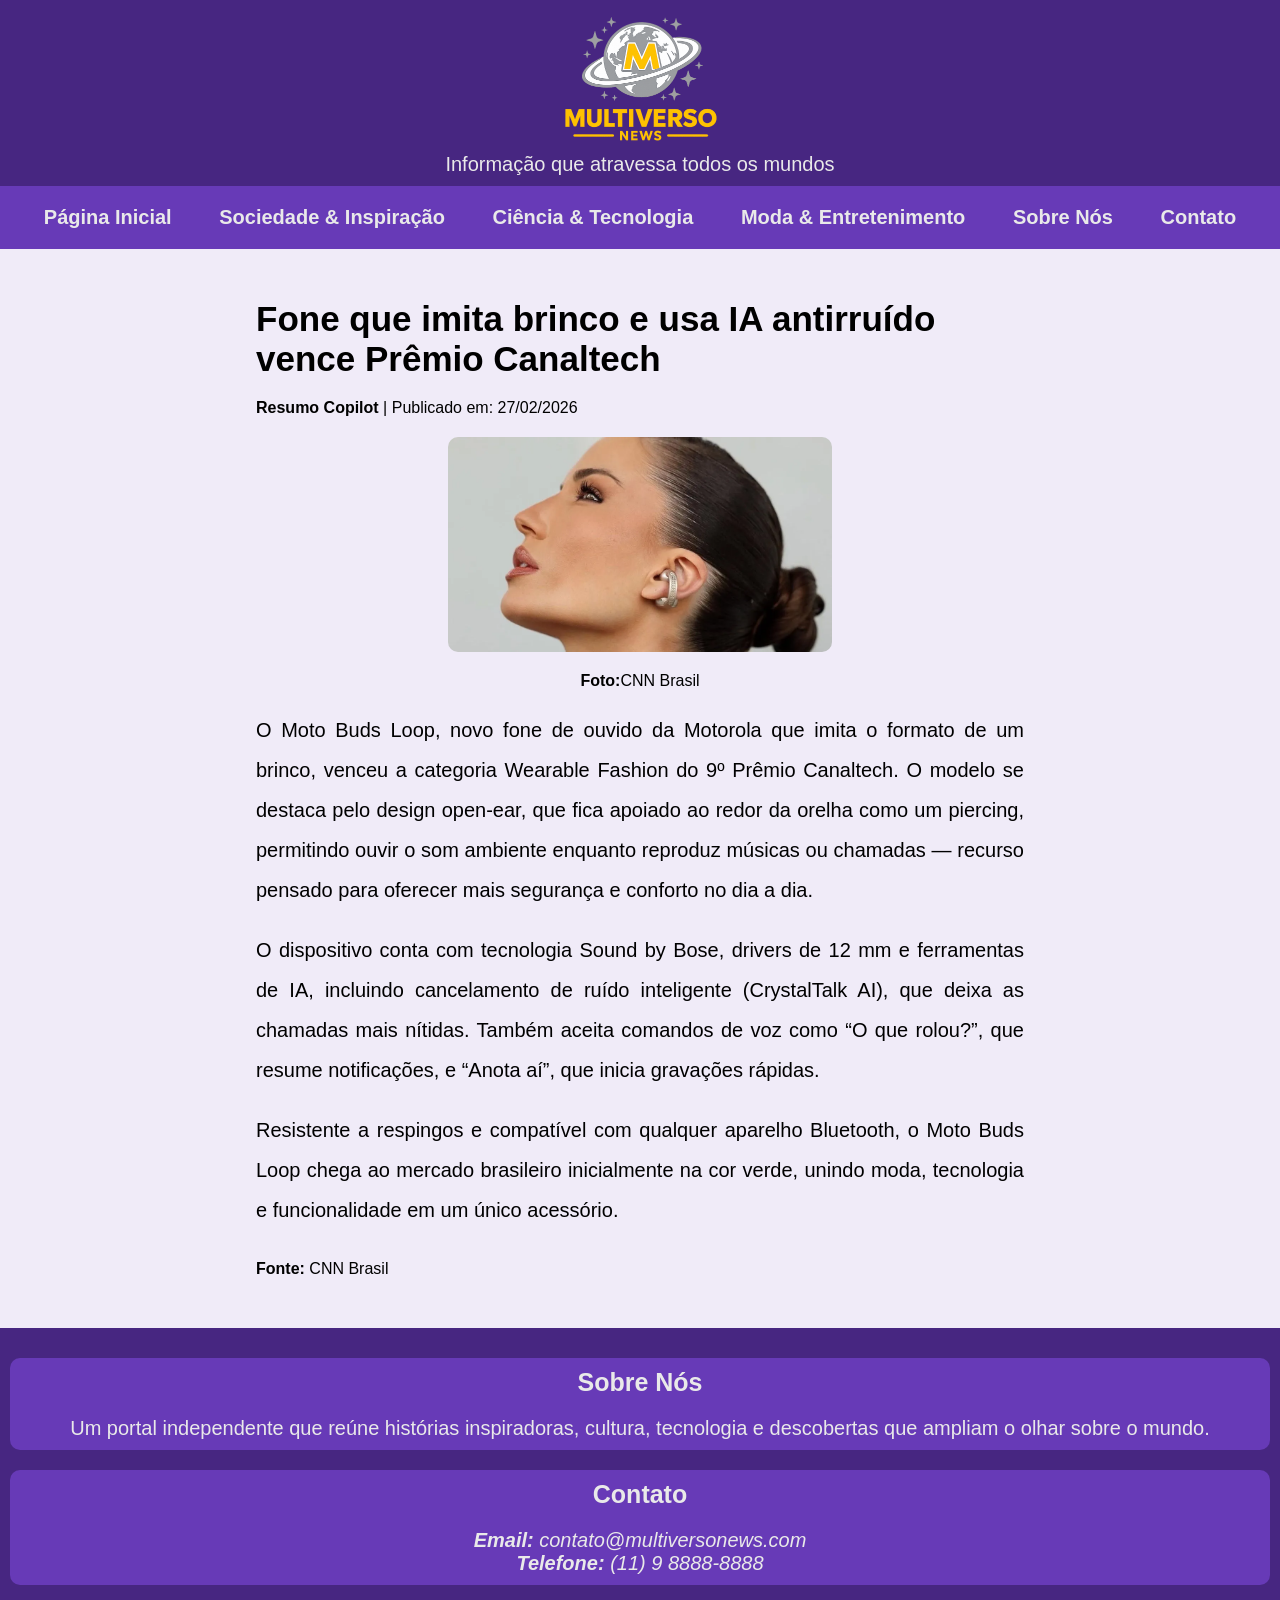
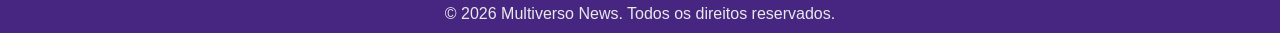
<file: paginas/noticia6.html>
<!DOCTYPE html>
<html lang="pt-BR">
<head>
    <meta charset="UTF-8">
    <meta name="viewport" content="width=device-width, initial-scale=1.0">
    <meta name="description" content="Fone que imita brinco e usa IA antirruído vence Prêmio Canaltech">
    <title>Fone que imita brinco e usa IA antirruído vence Prêmio Canaltech</title>
    <link rel="stylesheet" href="../estilos_css/estilo.css">
    <link rel="icon" type="image/x-icon" href="../imagens/favicon_multiverso.ico">
</head>
<body>

    <header>
        <img class="tamanho-logo" src="../imagens/Logo cinza menor.png" alt="Logo Multiverso News">
        <!--<p class="multiverso">Multiverso News</p>-->
        <p class="slogan">Informação que atravessa todos os mundos</p>
    </header>

    <nav class="navegacao">
        <ul>
            <li><a href="../index.html">Página Inicial</a></li>
            <li><a href="../index.html#sociedade-inspiracao">Sociedade & Inspiração</a></li>
            <li><a href="../index.html#ciencia-tecnologia">Ciência & Tecnologia</a></li>
            <li><a href="../index.html#moda-entretenimento">Moda & Entretenimento</a></li>
            <li><a href="#sobre-nos">Sobre Nós</a></li>
            <li><a href="#contato">Contato</a></li>
        </ul>
    </nav>

    <main class="margem">
        <article>

            <h1>Fone que imita brinco e usa IA antirruído vence Prêmio Canaltech</h1>

            <p class="data_publicacao"><b>Resumo Copilot</b> | Publicado em: 27/02/2026</p>

            <figure class="centralizar-imagem">
                <img class="tamanho-imagem" src="../imagens/imgNoticia6.webp" alt="Mulher com o novo fone Moto Buds Loop." loading="lazy" draggable="false" title="Fone Moto Buds Loop">
                <figcaption><b>Foto:</b>CNN Brasil</figcaption>
            </figure>

            <p class="texto_paragrafos">O Moto Buds Loop, novo fone de ouvido da Motorola que imita o formato de um brinco, 
                venceu a categoria Wearable Fashion do 9º Prêmio Canaltech. O modelo se destaca pelo 
                design open-ear, que fica apoiado ao redor da orelha como um piercing, permitindo 
                ouvir o som ambiente enquanto reproduz músicas ou chamadas — recurso pensado para 
                oferecer mais segurança e conforto no dia a dia.</p>

            <p class="texto_paragrafos">O dispositivo conta com tecnologia Sound by Bose, drivers de 12 mm e ferramentas de IA, 
                incluindo cancelamento de ruído inteligente (CrystalTalk AI), que deixa as chamadas mais 
                nítidas. Também aceita comandos de voz como “O que rolou?”, que resume notificações, e 
                “Anota aí”, que inicia gravações rápidas.</p>

            <p class="texto_paragrafos">Resistente a respingos e compatível com qualquer aparelho Bluetooth, o Moto Buds Loop chega 
                ao mercado brasileiro inicialmente na cor verde, unindo moda, tecnologia e funcionalidade 
                em um único acessório.</p>

            <p class="referencia">Fonte: <a class="link-referencia" href="https://www.cnnbrasil.com.br/tecnologia/fone-que-imita-brinco-e-usa-ia-antirruido-vence-premio-canaltech-confira/" target="_blank">CNN Brasil</a></p>

            </article>
    </main>

    <footer>
        <section class="secao-rodape">
            <h2 id="sobre-nos">Sobre Nós</h2>
            <p class="rodape">Um portal independente que reúne histórias inspiradoras, cultura, 
                tecnologia e descobertas que ampliam o olhar sobre o mundo.</p>
        </section>

        <section class="secao-rodape">
            <h2 id="contato">Contato</h2>
            <address class="rodape">
                <p><b>Email:</b> <a class="email" href="mailto:contato@multiversonews.com">contato@multiversonews.com</a></p>
                <p><b>Telefone:</b> <a class="email" href="tel:+5511988888888">(11) 9 8888-8888</a></p>
            </address>
        </section>
        <p class="copyright">&copy; 2026 Multiverso News. Todos os direitos reservados.</p>
    </footer>
</body>
</html>
</file>
<file: estilos_css/estilo.css>
*{
    font-family: Arial, Helvetica, sans-serif;
    margin: 0;
    padding: 0;
    box-sizing: border-box;
}

body{
    background-color:#F0EBF8 ;
    color: black;
}

header{
    background-color: #472681;
    text-align: center;
    padding: 10px;
}

.multiverso{
    color: #FFBA1B;
    font-size: 25px;
    font-weight: bold;
}

.slogan{
    color: #E9E9E9;
    font-size: 20px;
    font-weight: lighter;
}

.navegacao{
    background-color: #673AB7;
    padding: 10px;
}

ul{
    display: flex;
    flex-direction: row; /*em linha*/
    align-items: center; /*alinhamento vertical*/
    justify-content: space-around;
    align-content: space-around;
    flex-wrap: wrap;
    list-style: none; /*sem simbolos de lista*/
    padding: 10px;
    transition: all .6s ease;
}

li a{
    color: #E9E9E9;
    font-size: 20px;
    font-weight: bold;
    text-decoration: none;
}

li a:hover{
    color: #FFBA1B;
}

.texto_paragrafos{
    font-size: 20px;
    margin-top: 20px;
    line-height: 2;
    text-align: justify;
}

.referencia{
    font-size: 16px;
    margin-top: 30px;
    font-weight: bold;
}

.link-referencia{
    font-weight: normal;
    text-decoration: none;
    color: #000;
}

.link-referencia:hover{
    font-weight: bold;
    text-decoration: none;
}

.margem{
   
    margin: 50px auto;
    max-width: 60%;
    height: auto;
}

.tamanho-imagem{
    display: block;
    max-width: 50%;
    height: auto;
    border-radius: 10px;
}

.data_publicacao{
    font-size: 16px;
    margin-top: 20px;
}

.centralizar-imagem{
    display: flex;
    flex-direction: column;
    align-items: center;
    justify-content: center;
    gap: 20px;
    margin-top: 20px;
}

h1{
    font-size: 35px;
    font-weight: bold;
}

h2{
    font-size: 25px;
    font-weight: bold;
}

h3{
    font-size: 25px;
    font-weight: bold;
    text-align: justify;
}

footer{
    background-color: #472681;
    text-align: center;
    padding: 10px;
    color:#E9E9E9;
    border: 10px;
    padding: 10px;
}

.email{
    text-decoration: none;
    color:#E9E9E9;
}

.email:hover{
    text-decoration: none;
    color: #FFBA1B;
}

.tamanho-logo{
    width: 170px;
    height: 138.5px;
}

.copyright{
    margin-top: 20px;
}

.rodape{
    font-size: 20px;
    text-align: center;
    text-decoration: none;
    margin-top: 20px;
}

.secao-rodape{
    background-color: #673AB7;
    margin: auto;
    padding: 10px;
    margin-top: 20px;
      border-radius: 10px;
}

.secao-lado{
    display:flex;
    flex-direction: row;
    gap: 40px;
}

.secao-destaque{
    text-align: center;
    margin-top: 20px;
    padding: 10px;
}

.titulo-destaque{
    
    display: block;
    width: 50%;                 /* use o MESMO valor da imagem */
    /* ou: width: 100%; max-width: 600px; */
    margin: 12px auto 0;        /* centraliza e dá um respiro em cima */
    text-align: center;
    word-wrap: break-word; 

}

.links-pagina-inicial{
    text-decoration: none;
    color: #000;
}

.links-pagina-inicial:hover{
    text-decoration: none;
    color: #835E08;
}

.tempo-transicao{
    transition: all .6s ease;
}

.tamanho-imagem-destaque{
    display: block; 
    width: 50%;         
    height: auto;        
    margin: 0 auto;
    border-radius: 10px;    
}


.titulo-secao {
  font-size: 30px;
  color: #000;
  font-weight: bolder;
  margin-top: 20px;;
}

.secao-categorias{
    background-color: #DDD8FF;
    display: flex;
    flex-wrap: wrap;
    gap: 24px;                 /* espaço entre os cards */
    padding: 20px;
    justify-content: center;
    border-radius: 10px;
}


.noticia-categoria {
  flex: 1 1 360px;           /* cresce, encolhe, base 360px */
  max-width: 520px;          /* opcional: limite máximo por card */
  padding: 12px;

  border-radius: 12px;
  
}

.centralizar-imagem-categoria {
  display: flex;
  flex-direction: column;
  align-items: center;
  gap: 12px;
  margin: 0 0 10px 0;
}

.tamanho-imagem-categoria {
  display: block;
  width: 100%;
  max-width: 420px;
  height: auto;
  border-radius: 10px;
}

.titulo-noticia-categoria {
  margin: 8px auto 0;
  max-width: 420px;
  text-align: left;
  line-height: 1.25;
  word-wrap: break-word;
}

.complemento-fundo-secao{
    background-color: #DDD8FF;
    border-radius: 10px;
    text-align: center;
    padding: 10px;
    margin-top: 20px;
}

/*
roxo escuro
#472681
#673AB7

amarelo
#FFF64E

laranja
#FFD786

.secao-categorias{
    background-color: #DDD8FF;
    padding: 30px;
    display: flex;
    justify-content: center;
    
}
    
.noticia-categoria{
    padding: 10px;
    margin:20px;
}

.tamanho-imagem-categoria{
    display: block; 
    width: 50%;         
    height: auto;        
    margin: 0 auto;      
}


.titulo-noticia-categoria{
    display: block;
    width: 50%;                
    margin: 12px auto 0;        
    text-align: left;
    word-wrap: break-word; 
}

*/
</file>
